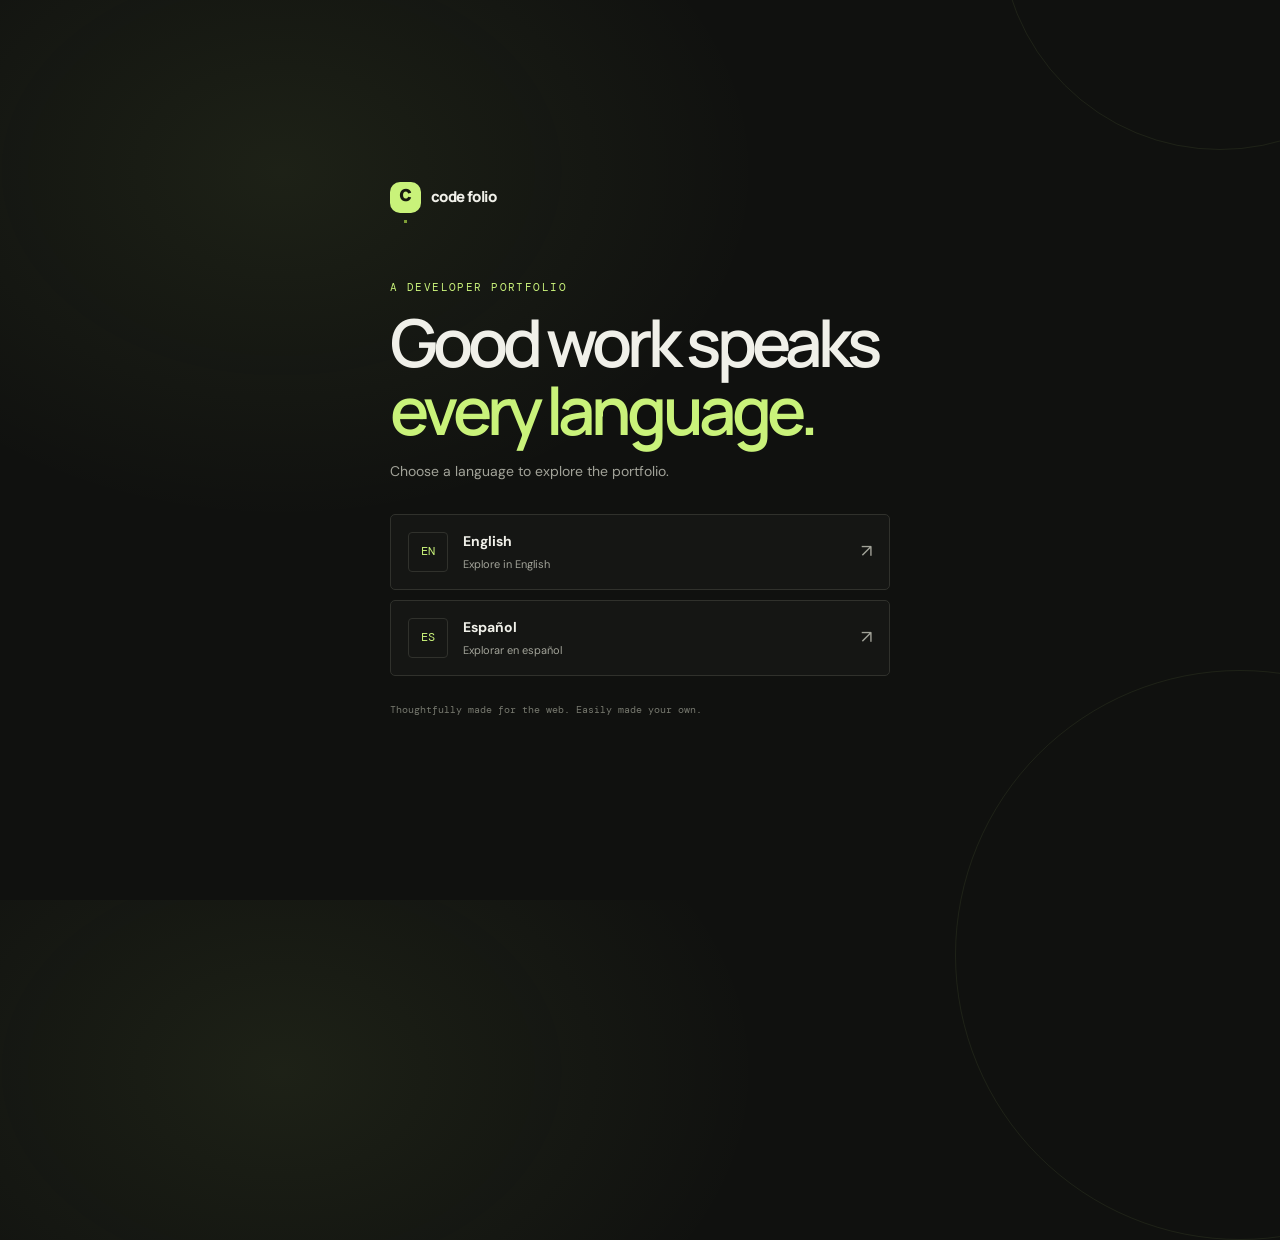
<file: index.html>
<!doctype html>
<html lang="en">
  <head>
    <meta charset="utf-8">
    <meta name="viewport" content="width=device-width, initial-scale=1">
    <meta name="theme-color" content="#10110f">
    <meta name="description" content="Code Folio — choose your language. A bilingual developer portfolio template.">
    <meta property="og:title" content="Code Folio — Choose your language">
    <meta property="og:description" content="A responsive, bilingual portfolio starter for GitHub Pages.">
    <meta property="og:type" content="website">
    <link rel="canonical" href="./index.html">
    <title>Code Folio — Choose your language</title>
    <link rel="icon" href="assets/favicon.svg" type="image/svg+xml">
    <link rel="stylesheet" href="assets/css/site.css">
  </head>
  <body class="language-page">
    <main class="language-card">
      <a class="brand language-brand" href="./" aria-label="Code Folio home">
        <span class="brand-mark" aria-hidden="true">c<span>.</span></span>
        <span>code folio</span>
      </a>
      <p class="eyebrow">A developer portfolio</p>
      <h1>Good work speaks<br><span>every language.</span></h1>
      <p class="language-intro">Choose a language to explore the portfolio.</p>
      <div class="language-options">
        <a class="language-option" href="en/">
          <span class="language-code">EN</span>
          <span><strong>English</strong><small>Explore in English</small></span>
          <span class="option-arrow" aria-hidden="true">↗</span>
        </a>
        <a class="language-option" href="es/">
          <span class="language-code">ES</span>
          <span><strong>Español</strong><small>Explorar en español</small></span>
          <span class="option-arrow" aria-hidden="true">↗</span>
        </a>
      </div>
      <p class="language-note">Thoughtfully made for the web. Easily made your own.</p>
    </main>
    <div class="language-orbit orbit-one" aria-hidden="true"></div>
    <div class="language-orbit orbit-two" aria-hidden="true"></div>
  </body>
</html>
</file>
<file: assets/css/site.css>
@import url("https://fonts.googleapis.com/css2?family=DM+Mono:wght@400;500&family=DM+Sans:wght@400;500;600;700&family=Manrope:wght@400;500;600;700;800&display=swap");

:root {
  color-scheme: dark;
  --bg: #10110f;
  --surface: #171815;
  --surface-raised: #1d1e1a;
  --line: #30312c;
  --text: #f0f0e9;
  --muted: #a2a399;
  --accent: #c9f27a;
  --accent-ink: #171a10;
  --violet: #b9a5ff;
  --mono: "DM Mono", ui-monospace, SFMono-Regular, Consolas, monospace;
  --sans: "DM Sans", sans-serif;
  --display: "Manrope", var(--sans);
  --container: 1120px;
}

* {
  box-sizing: border-box;
}

html {
  scroll-behavior: smooth;
  scroll-padding-top: 96px;
}

body {
  margin: 0;
  background: var(--bg);
  color: var(--text);
  font-family: var(--sans);
  font-size: 16px;
  line-height: 1.65;
  -webkit-font-smoothing: antialiased;
}

::selection {
  background: var(--accent);
  color: var(--accent-ink);
}

a {
  color: inherit;
  text-decoration: none;
}

button,
a {
  -webkit-tap-highlight-color: transparent;
}

button {
  color: inherit;
  font: inherit;
}

img,
svg {
  display: block;
}

.skip-link {
  position: fixed;
  z-index: 100;
  top: 12px;
  left: 12px;
  padding: 10px 16px;
  transform: translateY(-160%);
  border-radius: 4px;
  background: var(--accent);
  color: var(--accent-ink);
  font-weight: 700;
}

.skip-link:focus {
  transform: translateY(0);
}

.container {
  width: min(var(--container), calc(100% - 64px));
  margin-inline: auto;
}

.site-header {
  position: sticky;
  z-index: 20;
  top: 0;
  border-bottom: 1px solid rgb(255 255 255 / 7%);
  background: rgb(16 17 15 / 88%);
  backdrop-filter: blur(16px);
}

.nav-shell {
  display: flex;
  min-height: 76px;
  align-items: center;
  justify-content: space-between;
}

.brand {
  display: inline-flex;
  align-items: center;
  gap: 10px;
  font-family: var(--display);
  font-size: 15px;
  font-weight: 800;
  letter-spacing: -0.04em;
}

.brand-mark {
  display: grid;
  width: 31px;
  height: 31px;
  place-items: center;
  border-radius: 10px;
  background: var(--accent);
  color: var(--accent-ink);
  font-family: var(--display);
  font-size: 22px;
  line-height: 1;
}

.brand-mark span {
  color: #7f9f37;
}

.nav-links {
  display: flex;
  align-items: center;
  gap: 31px;
}

.nav-links > a,
.language-switch {
  color: var(--muted);
  font-size: 13px;
  font-weight: 600;
  transition: color 180ms ease;
}

.nav-links > a:hover,
.nav-links > a[aria-current="page"],
.language-switch:hover {
  color: var(--text);
}

.nav-links > a[aria-current="page"] {
  text-decoration: underline;
  text-decoration-color: var(--accent);
  text-underline-offset: 8px;
}

.language-switch {
  display: inline-flex;
  min-height: 36px;
  align-items: center;
  gap: 7px;
  padding: 0 12px;
  border: 1px solid var(--line);
  border-radius: 4px;
  font-family: var(--mono);
  font-size: 11px;
  letter-spacing: 0.04em;
}

.language-switch span {
  color: var(--accent);
}

.menu-toggle {
  display: none;
  width: 42px;
  height: 42px;
  align-items: center;
  justify-content: center;
  border: 1px solid var(--line);
  border-radius: 4px;
  background: transparent;
  cursor: pointer;
}

.menu-toggle svg {
  width: 19px;
  height: 19px;
}

.hero {
  position: relative;
  overflow: hidden;
  padding: 118px 0 94px;
}

.hero::before {
  position: absolute;
  top: 22px;
  right: max(calc((100vw - var(--container)) / 2 - 68px), 0px);
  width: 510px;
  height: 510px;
  border: 1px solid rgb(201 242 122 / 8%);
  border-radius: 50%;
  content: "";
  pointer-events: none;
}

.hero::after {
  position: absolute;
  top: 88px;
  right: max(calc((100vw - var(--container)) / 2 + 2px), 70px);
  width: 360px;
  height: 360px;
  border: 1px solid rgb(201 242 122 / 9%);
  border-radius: 50%;
  content: "";
  pointer-events: none;
}

.hero-inner {
  position: relative;
  z-index: 1;
}

.availability {
  display: inline-flex;
  align-items: center;
  gap: 9px;
  margin-bottom: 26px;
  color: var(--muted);
  font-family: var(--mono);
  font-size: 11px;
  letter-spacing: 0.06em;
  text-transform: uppercase;
}

.availability-dot {
  width: 7px;
  height: 7px;
  border-radius: 50%;
  background: var(--accent);
  box-shadow: 0 0 14px rgb(201 242 122 / 58%);
}

.hero h1 {
  max-width: 800px;
  margin: 0;
  font-family: var(--display);
  font-size: clamp(56px, 8.3vw, 104px);
  font-weight: 600;
  letter-spacing: -0.085em;
  line-height: 0.99;
}

.hero h1 .accent-line {
  color: var(--accent);
}

.hero-copy {
  max-width: 530px;
  margin: 26px 0 0;
  color: var(--muted);
  font-size: clamp(16px, 1.7vw, 19px);
  line-height: 1.75;
}

.hero-copy strong {
  color: var(--text);
  font-weight: 600;
}

.button-row {
  display: flex;
  flex-wrap: wrap;
  gap: 12px;
  margin-top: 32px;
}

.button {
  display: inline-flex;
  min-height: 48px;
  align-items: center;
  justify-content: center;
  gap: 11px;
  padding: 0 19px;
  border: 1px solid var(--line);
  border-radius: 4px;
  background: transparent;
  font-size: 13px;
  font-weight: 700;
  transition: transform 180ms ease, border-color 180ms ease, background 180ms ease;
}

.button:hover {
  transform: translateY(-2px);
  border-color: var(--accent);
}

.button-primary {
  border-color: var(--accent);
  background: var(--accent);
  color: var(--accent-ink);
}

.button-primary:hover {
  background: #d9ffa0;
}

.button svg,
.text-link svg {
  width: 15px;
  height: 15px;
}

.hero-meta {
  display: flex;
  flex-wrap: wrap;
  gap: 25px;
  margin-top: 63px;
  color: var(--muted);
  font-family: var(--mono);
  font-size: 10px;
  letter-spacing: 0.1em;
  text-transform: uppercase;
}

.hero-meta span::before {
  margin-right: 9px;
  color: var(--accent);
  content: "/";
}

.section {
  padding: 92px 0;
  border-top: 1px solid var(--line);
}

.section-heading {
  display: flex;
  align-items: end;
  justify-content: space-between;
  gap: 24px;
  margin-bottom: 37px;
}

.eyebrow {
  margin: 0 0 12px;
  color: var(--accent);
  font-family: var(--mono);
  font-size: 11px;
  letter-spacing: 0.13em;
  text-transform: uppercase;
}

.section-heading h2,
.page-heading h1 {
  margin: 0;
  font-family: var(--display);
  font-size: clamp(36px, 5vw, 54px);
  font-weight: 600;
  letter-spacing: -0.07em;
  line-height: 1.08;
}

.section-title {
  margin: 0;
  font-family: var(--display);
  font-size: clamp(36px, 5vw, 54px);
  font-weight: 600;
  letter-spacing: -0.07em;
  line-height: 1.08;
}

.section-heading > p {
  max-width: 340px;
  margin: 0;
  color: var(--muted);
  font-size: 14px;
}

.text-link {
  display: inline-flex;
  align-items: center;
  gap: 8px;
  color: var(--accent);
  font-size: 13px;
  font-weight: 700;
}

.text-link:hover {
  color: #e0ffac;
}

.project-grid {
  display: grid;
  grid-template-columns: repeat(2, minmax(0, 1fr));
  gap: 18px;
}

.project-card {
  overflow: hidden;
  border: 1px solid var(--line);
  border-radius: 6px;
  background: var(--surface);
  transition: transform 220ms ease, border-color 220ms ease;
}

.project-card:hover {
  transform: translateY(-4px);
  border-color: #555a43;
}

.project-visual {
  position: relative;
  display: flex;
  min-height: 226px;
  align-items: center;
  justify-content: center;
  overflow: hidden;
  background: #191b17;
}

.project-visual::before {
  position: absolute;
  inset: 0;
  background-image: linear-gradient(rgb(255 255 255 / 3%) 1px, transparent 1px),
    linear-gradient(90deg, rgb(255 255 255 / 3%) 1px, transparent 1px);
  background-size: 26px 26px;
  content: "";
  mask-image: linear-gradient(to bottom, black, transparent);
}

.visual-path {
  color: var(--accent);
  font-family: var(--mono);
  font-size: clamp(16px, 2vw, 23px);
  letter-spacing: 0.13em;
  text-shadow: 0 0 25px rgb(201 242 122 / 24%);
}

.visual-tavern {
  color: #ecc99c;
  font-family: var(--display);
  font-size: clamp(25px, 3vw, 38px);
  font-weight: 600;
  letter-spacing: -0.06em;
}

.visual-book {
  width: 128px;
  height: 158px;
  transform: rotate(-7deg);
  border: 1px solid rgb(255 255 255 / 20%);
  border-radius: 3px 9px 9px 3px;
  background: linear-gradient(145deg, #43574c, #19251f 76%);
  box-shadow: 18px 16px 36px rgb(0 0 0 / 35%);
}

.visual-book::after {
  display: grid;
  width: 100%;
  height: 100%;
  place-items: center;
  color: #d7e5c7;
  content: "V·R";
  font-family: var(--display);
  font-size: 31px;
  font-weight: 600;
}

.visual-arkham {
  color: #c4b1ff;
  font-family: var(--mono);
  font-size: clamp(21px, 3vw, 32px);
  letter-spacing: 0.2em;
  text-shadow: 0 0 25px rgb(185 165 255 / 44%);
}

.project-content {
  padding: 24px;
}

.project-topline {
  display: flex;
  align-items: center;
  justify-content: space-between;
  gap: 12px;
}

.project-index,
.project-type,
.project-label {
  color: var(--muted);
  font-family: var(--mono);
  font-size: 10px;
  letter-spacing: 0.09em;
  text-transform: uppercase;
}

.project-type {
  color: var(--accent);
}

.project-content h3 {
  margin: 18px 0 7px;
  font-family: var(--display);
  font-size: 24px;
  font-weight: 600;
  letter-spacing: -0.045em;
}

.project-name {
  margin: 18px 0 7px;
  font-family: var(--display);
  font-size: 24px;
  font-weight: 600;
  letter-spacing: -0.045em;
}

.project-content > p {
  min-height: 48px;
  margin: 0;
  color: var(--muted);
  font-size: 13px;
}

.tag-list {
  display: flex;
  flex-wrap: wrap;
  gap: 7px;
  margin: 20px 0;
  padding: 0;
  list-style: none;
}

.tag-list li {
  padding: 5px 8px;
  border: 1px solid var(--line);
  border-radius: 3px;
  color: #c6c7bf;
  font-family: var(--mono);
  font-size: 10px;
}

.project-links {
  display: flex;
  flex-wrap: wrap;
  gap: 18px;
  padding-top: 16px;
  border-top: 1px solid var(--line);
}

.project-links .project-label {
  color: var(--muted);
}

.skills-layout {
  display: grid;
  grid-template-columns: 0.9fr 1.1fr;
  gap: 60px;
  align-items: start;
}

.skills-intro p {
  max-width: 360px;
  margin: 17px 0 0;
  color: var(--muted);
  font-size: 14px;
}

.skill-groups {
  display: grid;
  gap: 18px;
}

.skill-group {
  display: grid;
  grid-template-columns: 130px 1fr;
  gap: 16px;
  padding: 18px 0;
  border-bottom: 1px solid var(--line);
}

.skill-group h3 {
  margin: 4px 0 0;
  color: var(--muted);
  font-family: var(--mono);
  font-size: 10px;
  font-weight: 400;
  letter-spacing: 0.09em;
  text-transform: uppercase;
}

.skill-chips {
  display: flex;
  flex-wrap: wrap;
  gap: 8px;
}

.skill-chips span {
  padding: 7px 10px;
  border: 1px solid var(--line);
  border-radius: 3px;
  color: var(--text);
  font-size: 12px;
}

.timeline {
  display: grid;
  grid-template-columns: 1fr 1fr;
  gap: 18px;
}

.timeline-item {
  position: relative;
  padding: 25px 24px 26px;
  border: 1px solid var(--line);
  border-radius: 5px;
  background: var(--surface);
}

.timeline-item::before {
  position: absolute;
  top: -1px;
  left: 24px;
  width: 32px;
  height: 2px;
  background: var(--accent);
  content: "";
}

.timeline-period {
  color: var(--accent);
  font-family: var(--mono);
  font-size: 10px;
  letter-spacing: 0.09em;
  text-transform: uppercase;
}

.timeline-item h3 {
  margin: 13px 0 5px;
  font-family: var(--display);
  font-size: 20px;
  font-weight: 600;
  letter-spacing: -0.04em;
}

.timeline-item .timeline-org {
  margin: 0 0 13px;
  color: var(--violet);
  font-size: 12px;
}

.timeline-item > p:last-child {
  margin: 0;
  color: var(--muted);
  font-size: 13px;
}

.contact-panel {
  display: flex;
  align-items: end;
  justify-content: space-between;
  gap: 32px;
  padding: 43px;
  border: 1px solid #41463a;
  border-radius: 6px;
  background: radial-gradient(ellipse at 85% 0%, rgb(201 242 122 / 9%), transparent 44%),
    var(--surface);
}

.contact-panel h2 {
  max-width: 550px;
  margin: 0;
  font-family: var(--display);
  font-size: clamp(35px, 5vw, 55px);
  font-weight: 600;
  letter-spacing: -0.07em;
  line-height: 1.06;
}

.contact-panel p {
  max-width: 450px;
  margin: 15px 0 0;
  color: var(--muted);
  font-size: 14px;
}

.site-footer {
  padding: 26px 0;
  border-top: 1px solid var(--line);
}

.footer-inner {
  display: flex;
  align-items: center;
  justify-content: space-between;
  gap: 18px;
  color: var(--muted);
  font-size: 11px;
}

.footer-links {
  display: flex;
  flex-wrap: wrap;
  gap: 20px;
}

.footer-links a:hover {
  color: var(--accent);
}

.page-hero {
  padding: 88px 0 55px;
}

.page-heading {
  display: flex;
  align-items: end;
  justify-content: space-between;
  gap: 28px;
}

.page-heading h1 {
  max-width: 760px;
  font-size: clamp(48px, 7vw, 78px);
}

.page-heading > p {
  max-width: 365px;
  margin: 0 0 4px;
  color: var(--muted);
  font-size: 14px;
}

.filter-bar {
  display: flex;
  flex-wrap: wrap;
  gap: 8px;
  margin-bottom: 26px;
}

.filter-button {
  min-height: 36px;
  padding: 0 13px;
  border: 1px solid var(--line);
  border-radius: 4px;
  background: transparent;
  color: var(--muted);
  font-size: 11px;
  cursor: pointer;
  transition: border-color 180ms ease, color 180ms ease, background 180ms ease;
}

.filter-button:hover,
.filter-button[aria-pressed="true"] {
  border-color: var(--accent);
  background: rgb(201 242 122 / 8%);
  color: var(--accent);
}

.project-card[hidden] {
  display: none;
}

.resume-toolbar {
  display: flex;
  justify-content: flex-end;
  padding: 26px 0 0;
}

.resume-sheet {
  display: grid;
  grid-template-columns: 0.74fr 1.26fr;
  gap: 55px;
  margin: 34px auto 92px;
  padding: clamp(28px, 6vw, 72px);
  border: 1px solid var(--line);
  border-radius: 5px;
  background: #f4f3ed;
  color: #20211e;
}

.resume-side {
  padding-right: 30px;
  border-right: 1px solid #d8d8cf;
}

.resume-name {
  margin: 0 0 5px;
  font-family: var(--display);
  font-size: clamp(32px, 4vw, 46px);
  font-weight: 700;
  letter-spacing: -0.07em;
  line-height: 1.05;
}

.resume-role {
  margin: 0 0 30px;
  color: #72756c;
  font-size: 13px;
}

.resume-section {
  margin-top: 31px;
}

.resume-first-section {
  margin-top: 0;
}

.resume-section h2 {
  margin: 0 0 13px;
  color: #667e35;
  font-family: var(--mono);
  font-size: 10px;
  font-weight: 500;
  letter-spacing: 0.12em;
  text-transform: uppercase;
}

.resume-section p,
.resume-section li {
  color: #5d6059;
  font-size: 12px;
  line-height: 1.75;
}

.resume-section p {
  margin: 0;
}

.resume-section ul {
  display: grid;
  gap: 6px;
  margin: 0;
  padding-left: 16px;
}

.resume-entry {
  margin-bottom: 25px;
}

.resume-entry:last-child {
  margin-bottom: 0;
}

.resume-entry h3 {
  margin: 0;
  font-family: var(--display);
  font-size: 18px;
  letter-spacing: -0.04em;
}

.resume-entry .resume-meta {
  margin: 3px 0 8px;
  color: #788d4e;
  font-family: var(--mono);
  font-size: 10px;
  letter-spacing: 0.04em;
}

.resume-entry p {
  margin: 0;
  color: #5d6059;
  font-size: 12px;
  line-height: 1.75;
}

.resume-note {
  padding: 13px 15px;
  border-left: 2px solid #9db963;
  background: #eaece2;
  color: #63665e;
  font-size: 11px;
  line-height: 1.65;
}

.case-note {
  margin-top: 24px;
}

.project-list-section {
  padding-top: 0;
}

.resume-print-hint {
  margin-right: auto;
  color: var(--muted);
  font-size: 12px;
}

.language-page {
  position: relative;
  display: grid;
  min-height: 100svh;
  place-items: center;
  overflow: hidden;
  padding: 35px 20px;
  background:
    radial-gradient(ellipse at 22% 19%, rgb(201 242 122 / 7%), transparent 34%),
    var(--bg);
}

.language-card {
  position: relative;
  z-index: 1;
  width: min(100%, 500px);
}

.language-brand {
  margin-bottom: 65px;
}

.language-card h1 {
  margin: 0;
  font-family: var(--display);
  font-size: clamp(43px, 9vw, 66px);
  font-weight: 600;
  letter-spacing: -0.075em;
  line-height: 1.04;
}

.language-card h1 span {
  color: var(--accent);
}

.language-intro {
  margin: 15px 0 31px;
  color: var(--muted);
  font-size: 14px;
}

.language-options {
  display: grid;
  gap: 10px;
}

.language-option {
  display: flex;
  min-height: 76px;
  align-items: center;
  gap: 15px;
  padding: 13px 17px;
  border: 1px solid var(--line);
  border-radius: 5px;
  background: rgb(23 24 21 / 82%);
  transition: transform 180ms ease, border-color 180ms ease;
}

.language-option:hover {
  transform: translateX(4px);
  border-color: var(--accent);
}

.language-code {
  display: grid;
  width: 40px;
  height: 40px;
  place-items: center;
  border: 1px solid var(--line);
  border-radius: 4px;
  color: var(--accent);
  font-family: var(--mono);
  font-size: 12px;
}

.language-option strong,
.language-option small {
  display: block;
}

.language-option strong {
  font-size: 14px;
}

.language-option small {
  margin-top: 2px;
  color: var(--muted);
  font-size: 11px;
}

.option-arrow {
  margin-left: auto;
  color: var(--muted);
  font-size: 18px;
  transition: color 180ms ease;
}

.language-option:hover .option-arrow {
  color: var(--accent);
}

.language-note {
  margin: 26px 0 0;
  color: #77796f;
  font-family: var(--mono);
  font-size: 10px;
}

.language-orbit {
  position: absolute;
  width: 440px;
  height: 440px;
  border: 1px solid rgb(201 242 122 / 8%);
  border-radius: 50%;
  pointer-events: none;
}

.orbit-one {
  top: -290px;
  right: -160px;
}

.orbit-two {
  right: -245px;
  bottom: -340px;
  width: 570px;
  height: 570px;
}

.reveal {
  opacity: 1;
  transform: none;
  transition: opacity 520ms ease, transform 520ms ease;
}

.js-enabled .reveal {
  opacity: 0;
  transform: translateY(16px);
}

.js-enabled .reveal.is-visible {
  opacity: 1;
  transform: translateY(0);
}

:focus-visible {
  outline: 2px solid var(--accent);
  outline-offset: 4px;
}

@media (max-width: 760px) {
  .container {
    width: min(var(--container), calc(100% - 40px));
  }

  .js-enabled .menu-toggle {
    display: inline-flex;
  }

  .nav-links {
    position: static;
    display: flex;
    flex-direction: column;
    align-items: stretch;
    gap: 0;
    padding: 0;
  }

  .js-enabled .nav-links {
    position: absolute;
    top: 75px;
    right: 20px;
    left: 20px;
    display: none;
    align-items: stretch;
    gap: 0;
    padding: 9px 16px;
    border: 1px solid var(--line);
    border-radius: 5px;
    background: #171815;
    box-shadow: 0 20px 40px rgb(0 0 0 / 30%);
  }

  .js-enabled .nav-links.is-open {
    display: flex;
    flex-direction: column;
  }

  .nav-links > a {
    padding: 12px 0;
    border-bottom: 1px solid var(--line);
  }

  .nav-links > a[aria-current="page"] {
    text-decoration: none;
  }

  .language-switch {
    align-self: flex-start;
    margin: 11px 0 5px;
  }

  .hero {
    padding: 93px 0 70px;
  }

  .hero::before {
    top: 42px;
    right: -250px;
    width: 420px;
    height: 420px;
  }

  .hero::after {
    top: 91px;
    right: -150px;
    width: 280px;
    height: 280px;
  }

  .hero-meta {
    gap: 13px 20px;
    margin-top: 46px;
  }

  .section {
    padding: 69px 0;
  }

  .section-heading {
    align-items: start;
    flex-direction: column;
    gap: 15px;
  }

  .section-heading > p {
    max-width: 500px;
  }

  .project-grid {
    gap: 13px;
  }

  .project-visual {
    min-height: 180px;
  }

  .project-content {
    padding: 19px;
  }

  .skills-layout {
    grid-template-columns: 1fr;
    gap: 28px;
  }

  .timeline {
    gap: 12px;
  }

  .contact-panel {
    align-items: start;
    flex-direction: column;
    padding: 30px;
  }

  .page-hero {
    padding: 71px 0 36px;
  }

  .page-heading {
    align-items: start;
    flex-direction: column;
    gap: 14px;
  }

  .resume-sheet {
    grid-template-columns: 0.74fr 1.26fr;
    gap: 30px;
  }
}

@media (max-width: 540px) {
  .container {
    width: calc(100% - 36px);
  }

  .nav-shell {
    min-height: 67px;
  }

  .js-enabled .nav-links {
    top: 66px;
    right: 18px;
    left: 18px;
  }

  .hero {
    padding: 79px 0 58px;
  }

  .availability {
    margin-bottom: 21px;
    font-size: 9px;
  }

  .hero h1 {
    font-size: clamp(52px, 15vw, 78px);
  }

  .hero-copy {
    max-width: 410px;
    font-size: 15px;
  }

  .button-row {
    align-items: stretch;
    flex-direction: column;
  }

  .button {
    width: 100%;
  }

  .hero-meta {
    font-size: 9px;
  }

  .section-heading h2 {
    font-size: 39px;
  }

  .project-grid,
  .timeline {
    grid-template-columns: 1fr;
  }

  .project-visual {
    min-height: 205px;
  }

  .project-content > p {
    min-height: 0;
  }

  .skill-group {
    grid-template-columns: 1fr;
    gap: 11px;
  }

  .contact-panel {
    padding: 25px 20px;
  }

  .footer-inner {
    align-items: flex-start;
    flex-direction: column;
  }

  .footer-links {
    gap: 14px;
  }

  .page-heading h1 {
    font-size: clamp(45px, 14vw, 66px);
  }

  .filter-bar {
    gap: 6px;
  }

  .filter-button {
    padding-inline: 10px;
  }

  .resume-toolbar .button {
    width: auto;
  }

  .resume-sheet {
    grid-template-columns: 1fr;
    gap: 28px;
    margin: 23px auto 55px;
    padding: 25px;
  }

  .resume-side {
    padding: 0 0 23px;
    border-right: 0;
    border-bottom: 1px solid #d8d8cf;
  }
}

@media (prefers-reduced-motion: reduce) {
  *,
  *::before,
  *::after {
    scroll-behavior: auto !important;
    animation-duration: 0.01ms !important;
    animation-iteration-count: 1 !important;
    transition-duration: 0.01ms !important;
  }

  .reveal {
    opacity: 1;
    transform: none;
  }
}

@media print {
  :root {
    color-scheme: light;
  }

  body {
    background: #fff;
    color: #20211e;
    print-color-adjust: exact;
    -webkit-print-color-adjust: exact;
  }

  .site-header,
  .site-footer,
  .skip-link,
  .resume-toolbar,
  .page-hero,
  .resume-note,
  .print-hide {
    display: none !important;
  }

  .container {
    width: 100%;
  }

  .resume-sheet {
    display: grid;
    width: 100%;
    gap: 35px;
    margin: 0;
    padding: 0;
    border: 0;
    border-radius: 0;
    background: #fff;
    print-color-adjust: exact;
    -webkit-print-color-adjust: exact;
  }
}
</file>
